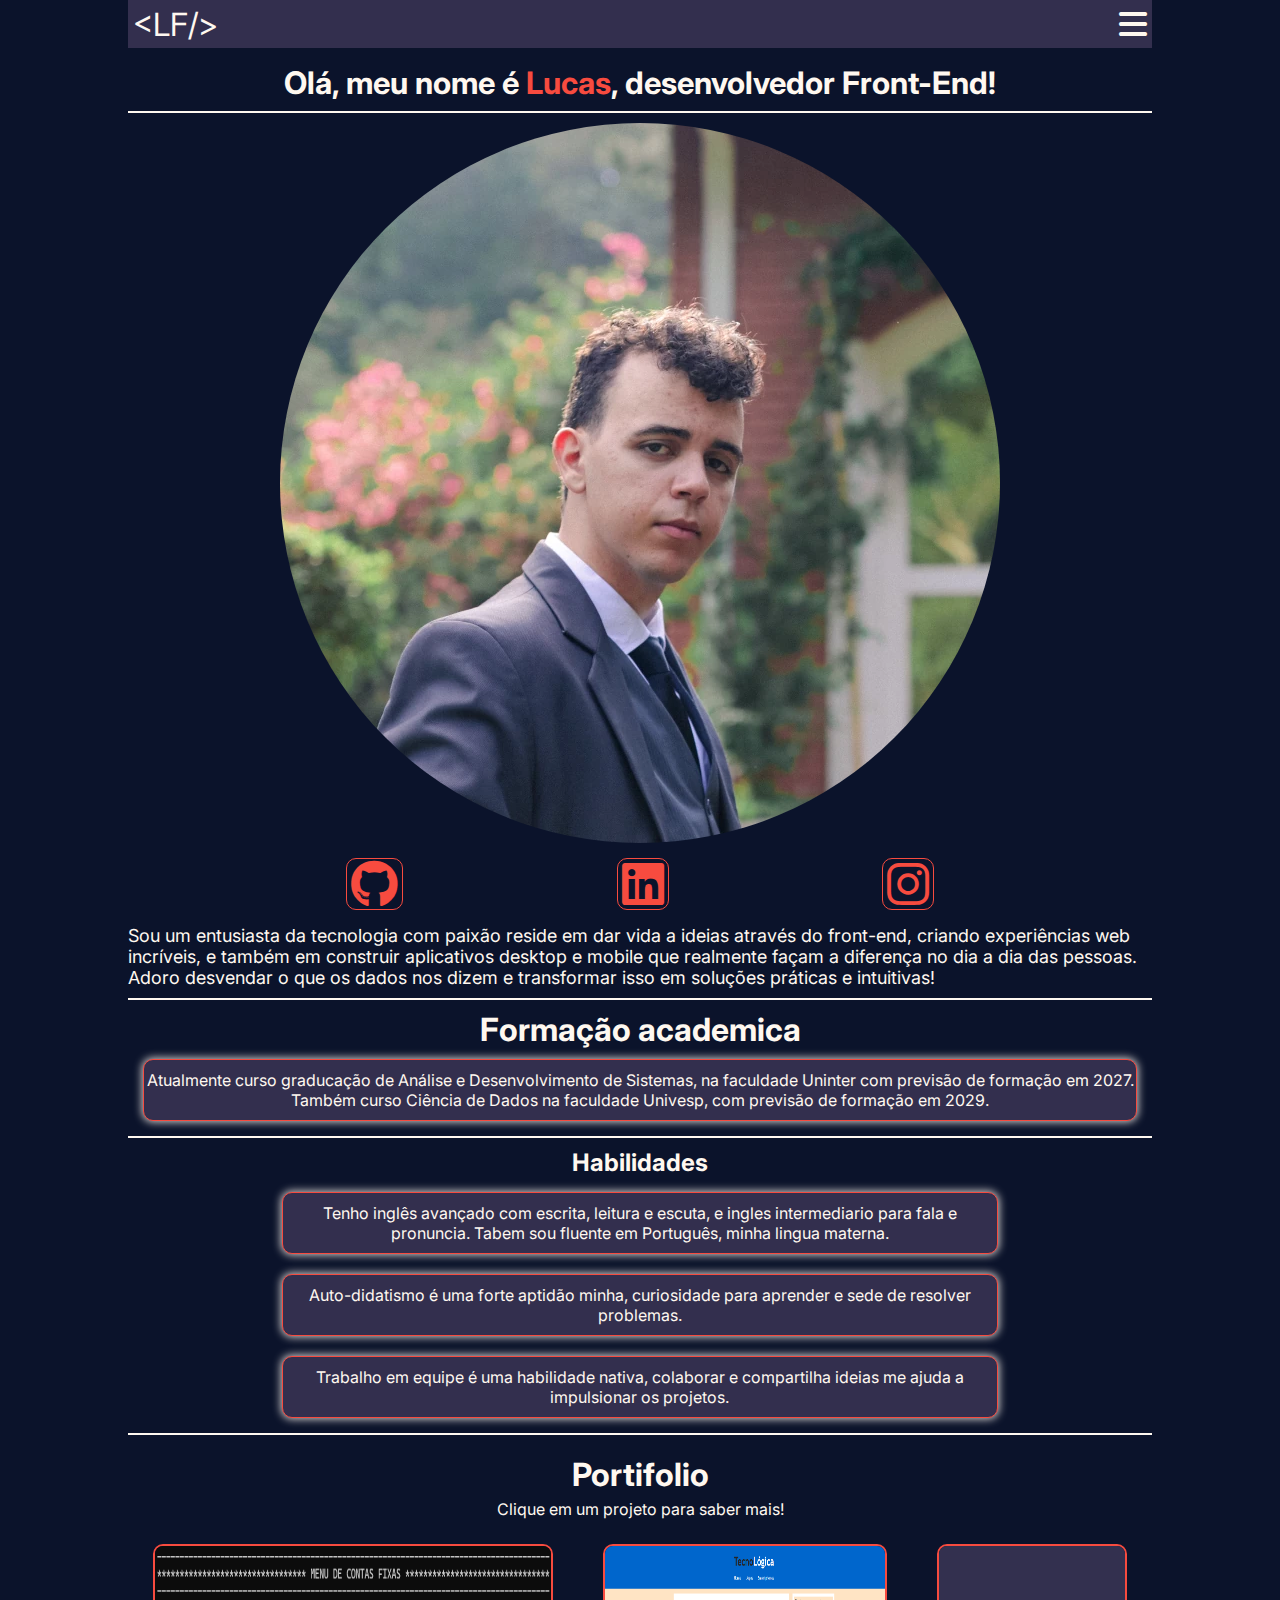
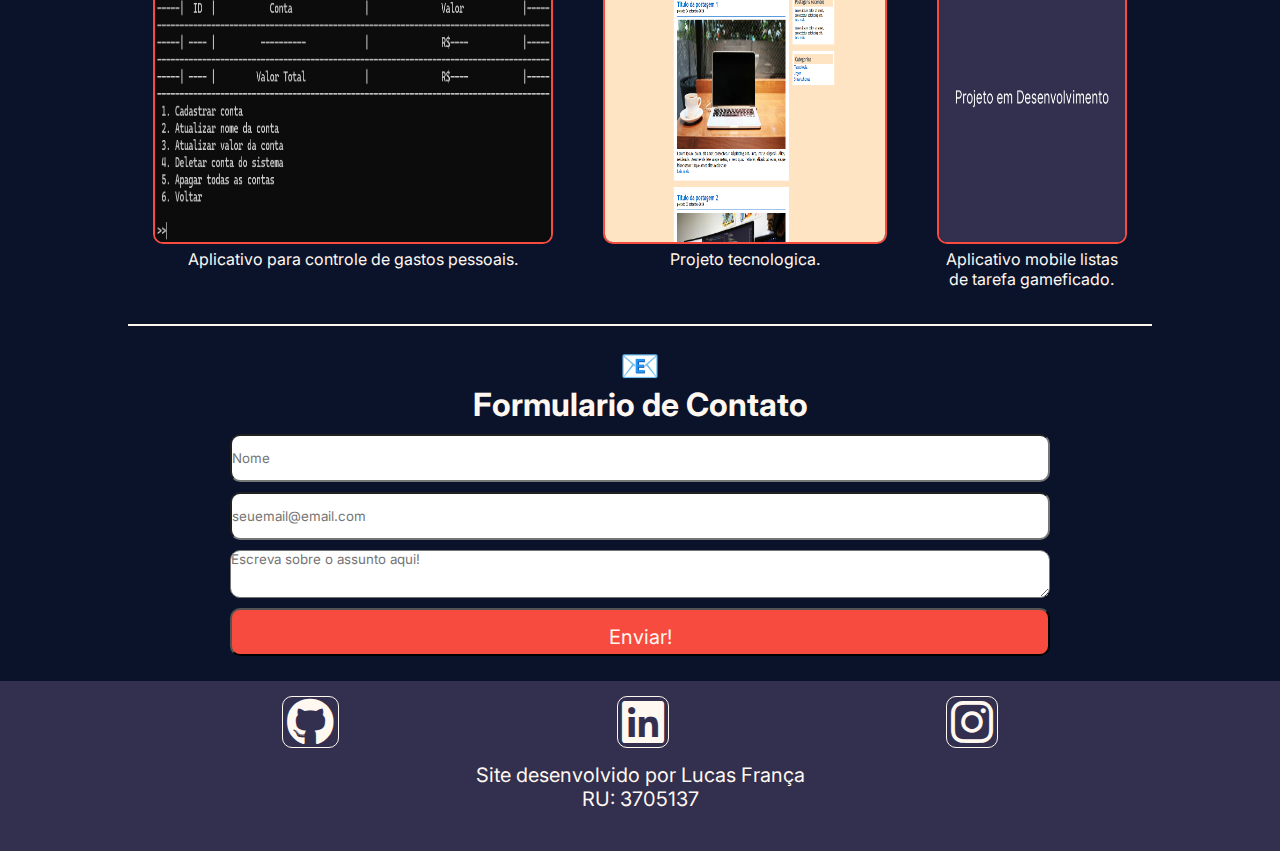
<file: index.html>
<!DOCTYPE html>
<html lang="en">
<head>
    <meta http-equiv="expires" content="0" />
    <meta charset="UTF-8">
    <meta name="viewport" content="width=device-width, initial-scale=1.0">
    <link rel="stylesheet" href="style.css">

    <!--Codigo abaixo faz download das fontes para o site-->
    <link rel="preconnect" href="https://fonts.googleapis.com">
    <link rel="preconnect" href="https://fonts.gstatic.com" crossorigin>
    <link href="https://fonts.googleapis.com/css2?family=Inter:ital,opsz@1,14..32&display=swap" rel="stylesheet">

    <!--Codigo abaixo faz download dos icones-->
    <link rel="stylesheet" href="https://cdnjs.cloudflare.com/ajax/libs/font-awesome/6.7.2/css/all.min.css" integrity="sha512-Evv84Mr4kqVGRNSgIGL/F/aIDqQb7xQ2vcrdIwxfjThSH8CSR7PBEakCr51Ck+w+/U6swU2Im1vVX0SVk9ABhg==" crossorigin="anonymous" referrerpolicy="no-referrer" />
    <title>Portifolio</title>
</head>
<body>
    <!-- Top menu -->
    <header class="header">
        <div id="cabecalho">
            <a href="/" class="logo">&ltLF/&gt</a>
            <i class="fa-solid fa-bars" id="botao-menu-nav" onclick="toggleMenu()"></i>
        </div>
        <nav id="menu-navegacao">
            <ul>
                <li><a href="#foto-lf" class="links-navegacao" onclick="esconderMenu(menu_navegacao, botao_nav)">Sobre mim</a></li>
                <li><a href="#formacao" class="links-navegacao" onclick="esconderMenu(menu_navegacao, botao_nav)">Formação</a></li>
                <li><a href="#portifolio" class="links-navegacao" onclick="esconderMenu(menu_navegacao, botao_nav)">Portifolio</a></li>
                <li><a href="#contato" class="links-navegacao" onclick="esconderMenu(menu_navegacao, botao_nav)">Contato</a></li>
            </ul>
        </nav>
    </header>
    
    <!-- Sessao do sobre mim -->
    <section class="sobre-mim">
        <h1>Olá, meu nome é <span class="nome-colorido">Lucas</span>, <span>desenvolvedor Front-End!</span></h1>
        <!-- <h2>Desenvolvo apps e front-ends que impressionam e engajam. Bora conversar?</h2> -->
        <div class="line"></div>
        <img src="/imgs/Retrato.webp" alt="Foto do desenvolvedor Lucas França" srcset="" id="foto-lf">
        
        <!-- Sessao com icones e links para redes sociais -->
         <ul class="links-redes-sociais">
            <li class="redes-list">
                <a href="https://github.com/lucasezequielfranca/" target="_blank" class="alink"><i class="fa-brands fa-github"></i><span class="nome-redes-sociais">GitHub</span></a>
            </li>
            <li class="redes-list">
                <a href="https://linkedin.com/in/lucasezequielfranca/" target="_blank"><i class="fa-brands fa-linkedin"></i><span class="nome-redes-sociais">LinkedIn</span></a>
            </li>
            <li class="redes-list">
                <a href="http://instagram.com/lusca.franca" target="_blank"><i class="fa-brands fa-instagram"></i><span class="nome-redes-sociais">Instagram</span></a>
            </li>
         </ul>
        <p>
            Sou um entusiasta da tecnologia com paixão reside em dar vida a ideias através do front-end, criando experiências web incríveis, e também em construir aplicativos desktop e mobile que realmente façam a diferença no dia a dia das pessoas. Adoro desvendar o que os dados nos dizem e transformar isso em soluções práticas e intuitivas!
        </p>
        <div class="line"></div>
    </section>

    <!-- Sessao formacao academica e habilidades -->
    <section class="formacao-habilidades-section">
        <h1>Formação academica</h1>
        <div class="formacao-div" id="formacao">
            <p class="formacao">Atualmente curso graducação de Análise e Desenvolvimento de Sistemas, na faculdade Uninter com previsão de formação em 2027. Também curso Ciência de Dados na faculdade Univesp, com previsão de formação em 2029.</p>
        </div>
        <div class="line"></div>
        <h2>Habilidades</h2>
        <div class="habilidades-div">
            <p class="habilidades">Tenho inglês avançado com escrita, leitura e escuta, e ingles intermediario para fala e pronuncia. Tabem sou fluente em Português, minha lingua materna.</p>
            <p class="habilidades">Auto-didatismo é uma forte aptidão minha, curiosidade para aprender e sede de resolver problemas.</p>
            <p class="habilidades">Trabalho em equipe é uma habilidade nativa, colaborar e compartilha ideias me ajuda a impulsionar os projetos.</p>
        </div>
        <div class="line"></div>
    </section>

    <!-- Sessao do portifolio -->
     <section class="portifolio-section" id="portifolio">
        <h1>Portifolio</h1>
        <p class="aviso">Clique em um projeto para saber mais!</p>
        <div class="projetos-poll">
             <!-- projeto inicio -->
            <article class="projeto">
                <a href="https://github.com/lucasezequielfranca/Controle-Gastos" class="projeto-link">
                    <img src="imgs/Contas projeto img.png" alt="" srcset="" class="projeto-img">
                    <p class="projeto-nome">Aplicativo para controle de gastos pessoais.</p>
                </a>
            </article>
            <!-- projeto fim -->
              <!-- projeto inicio -->
            <article class="projeto">
                <a href="/projeto_tecnologica/projetotecnologica.html" target="_blank" class="projeto-link">
                    <img src="imgs/Projeto tecno print.png" alt="" srcset="" class="projeto-img">
                    <p class="projeto-nome">Projeto tecnologica.</p>
                </a>
            </article>
            <!-- projeto fim -->
             <!-- projeto inicio -->
            <article class="projeto">
                <a href="#" class="projeto-link">
                    <img src="imgs/Projeto em Desenvolvimento.jpg" alt="" srcset="" class="projeto-img">
                    <p class="projeto-nome">Aplicativo mobile listas de tarefa gameficado.</p>
                </a>
            </article>
            <!-- projeto fim -->
        </div>
        <div class="line"></div>
     </section>

     <!-- Sessao Contato -->
      <section class="contato-section" id="contato">
        <h1>📧 <br>Formulario de Contato</h1>
        <form action="https://formsubmit.co/lucas.e.franca.contato@gmail.com" method="POST" class="form-contato">
            <input type="text" name="nome" placeholder="Nome" required>
            <input type="email" name="email" placeholder="seuemail@email.com"  required>
            <input type="hidden" name="_next" value="https://lucasezequielfranca.github.io/obrigado.html">
            <textarea name="message" placeholder="Escreva sobre o assunto aqui!"></textarea>
            <button type="submit">Enviar!</button>
        </form> 
      </section>

      <!-- Footer -->
       <section class="footer-section">
        <ul class="links-redes-sociais">
            <li class="redes-list">
                <a href="https://github.com/lucasezequielfranca/" target="_blank" class="alink"><i class="fa-brands fa-github"></i><span class="nome-redes-sociais">GitHub</span></a>
            </li>
            <li class="redes-list">
                <a href="https://linkedin.com/in/lucasezequielfranca/" target="_blank"><i class="fa-brands fa-linkedin"></i><span class="nome-redes-sociais">LinkedIn</span></a>
            </li>
            <li class="redes-list">
                <a href="http://instagram.com/lusca.franca" target="_blank"><i class="fa-brands fa-instagram"></i><span class="nome-redes-sociais">Instagram</span></a>
            </li>
         </ul>
         <p>Site desenvolvido por Lucas França <br> RU: 3705137</p>
       </section>
    

    <!-- Java Script -->
    <script>
        var header = document.querySelector('.header')
        var menu_navegacao = document.getElementById("menu-navegacao")
        var cabecalho = document.getElementById("cabecalho")
        var nav_ul = document.querySelector('#menu-navegacao > ul')
        var botao_nav = document.querySelector('#botao-menu-nav')
        document.addEventListener("DOMContentLoaded", function(){
            menu_navegacao.style.translate = '0 -100%'
            menu_navegacao.style.display = 'none'
        })

        function toggleMenu() {
            // checa se o menu esta escondido
            if(menu_navegacao.style.display == 'none') {
                abrirMenu(menu_navegacao, botao_nav)
                return
            }
            esconderMenu(menu_navegacao, botao_nav)
        }
        function abrirMenu(menu, botao) {
            menu.style.display = 'flex'
            menu.style.translate = '0px'
            botao.className = "fa-solid fa-x"
        }
        function esconderMenu(menu, botao) {
            menu.style.translate = '0 -100%'
            menu.style.display = 'none'
            botao.className = "fa-solid fa-bars"
        }

    </script>
</body>
</html>
</file>
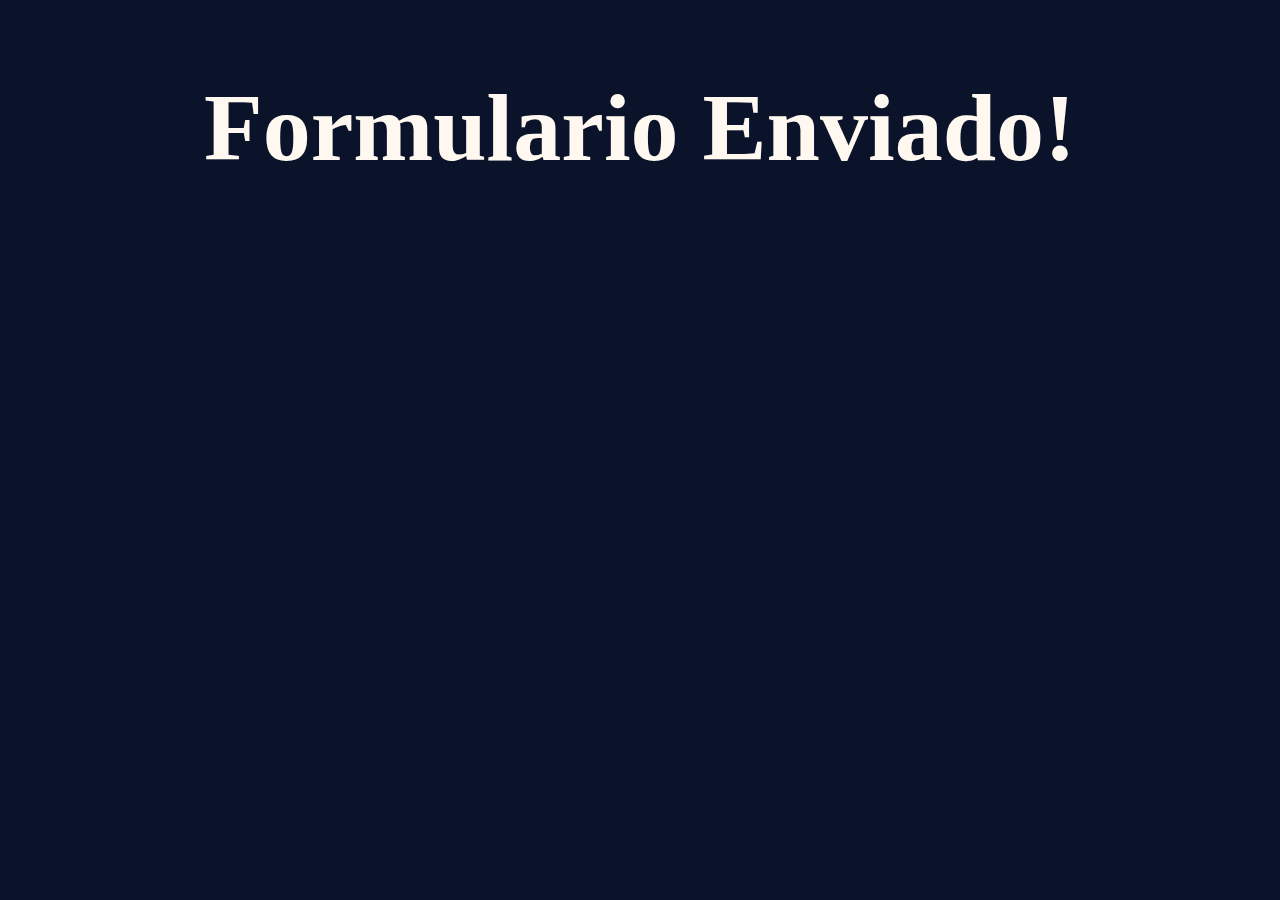
<file: obrigado.html>
<!DOCTYPE html>
<html lang="en">
<head>
    <meta charset="UTF-8">
    <meta name="viewport" content="width=device-width, initial-scale=1.0">
    <title>Formulario enviado!</title>
    <style>
        body {
            display: flex;
            justify-content: center;
            align-items: center;
            align-content: center;
            background-color: #0b132b;
            color: #fff8f0;
            font-size: 48px;
        }
    </style>
</head>
<body>
    <h1>Formulario Enviado!</h1>
</body>
</html>
</file>
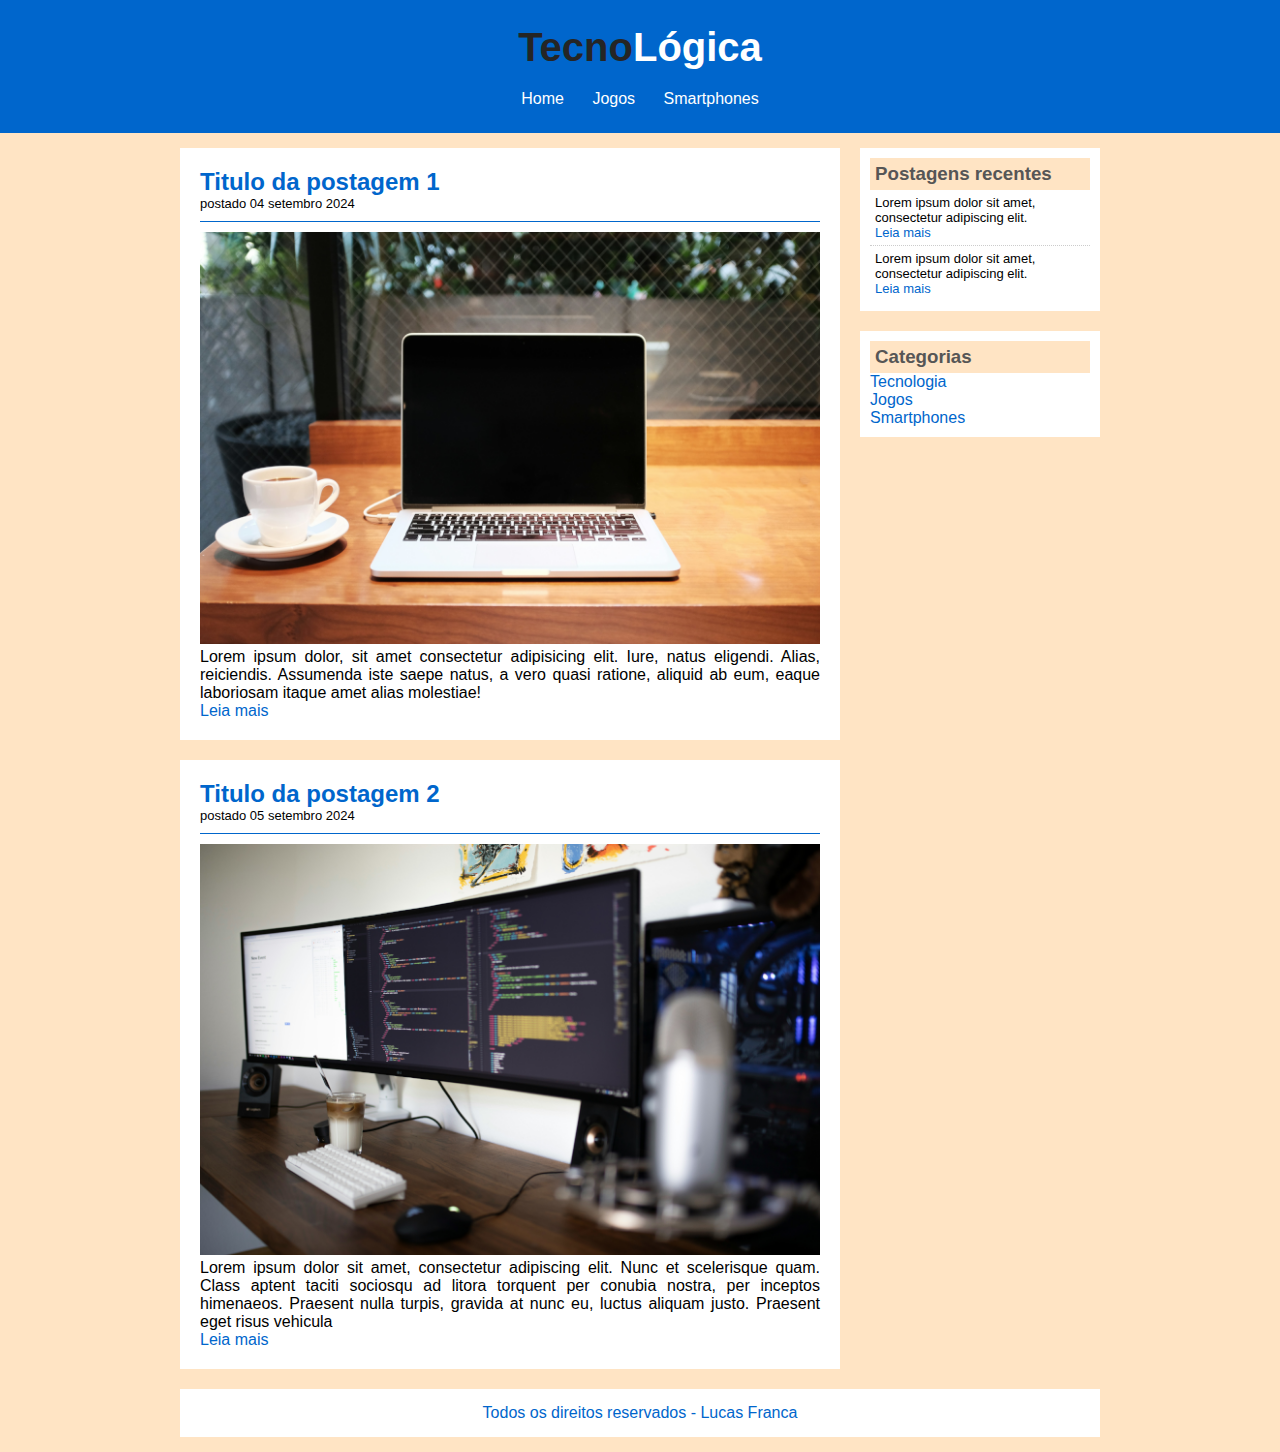
<file: projeto_tecnologica/projetotecnologica.html>
<!DOCTYPE html>
<html lang="pt-br">

<head>
    <meta charset="UTF-8">
    <meta name="viewport" content="width=device-width, initial-scale=1.0">
    <title>TecnoLógica - Tudo sobre tecnologia</title>

    <link rel="stylesheet" href="css/style.css">
</head>

<body>

    <div id="header">

        <div id="logo">
            <h1>Tecno<span class="white">Lógica</span></h1>
        </div>
    
        <div id="menu">
            <a href="index.html">Home</a>
            <a href="jogos.html">Jogos</a>
            <a href="smartphones.html">Smartphones</a>
        </div>

    </div>

    <div id="content">

        <div id="posts">

            <!-- abertura postagem -->
            <div class="post">
                <h2>Titulo da postagem 1</h2>
                <span class="data-post">postado 04 setembro 2024</span>
                <img class="img-post" src="imagens/tecnologia01.png">
                <p>
                    Lorem ipsum dolor, sit amet consectetur adipisicing elit. Iure, natus eligendi. Alias, reiciendis. Assumenda iste saepe natus, a vero quasi ratione, aliquid ab eum, eaque laboriosam itaque amet alias molestiae!
                </p>
                <a href="">Leia mais</a>
            </div>
            <!--fechamento postagem -->

            <!-- abertura postagem -->
            <div class="post">
                <h2>Titulo da postagem 2</h2>
                <span class="data-post">postado 05 setembro 2024</span>
                <img class="img-post" src="imagens/tecnologia02.png">
                <p>
                    Lorem ipsum dolor sit amet, consectetur adipiscing elit. Nunc et scelerisque quam. Class aptent taciti sociosqu ad litora torquent per conubia nostra, per inceptos himenaeos. Praesent nulla turpis, gravida at nunc eu, luctus aliquam justo. Praesent eget risus vehicula
                </p>
                <a href="">Leia mais</a>
            </div>
            <!--fechamento postagem -->

        </div>
    
        <div id="right-side">

            <div class="content-right">
                <h3>Postagens recentes</h3>

                <div class="post-right">
                    <p>Lorem ipsum dolor sit amet, consectetur adipiscing elit.</p>
                    <a href="">Leia mais</a>
                </div>

                <div class="post-right" style="border-bottom: none;">
                    <p>Lorem ipsum dolor sit amet, consectetur adipiscing elit.</p>
                    <a href="">Leia mais</a>
                </div>

            </div>

            <div class="content-right">
                <h3>Categorias</h3>

                <a href="">Tecnologia</a><br>
                <a href="">Jogos</a><br>
                <a href="">Smartphones</a><br>
                
            </div>

        </div>

        <div id="footer">
            Todos os direitos reservados - Lucas Franca
        </div>

    </div>
</body>

</html>
</file>
<file: style.css>
/* Seguiremos com o padrao de codigo mobile first */

/* Ajustes Gerais */
:root {
    /* Define cores personalizadas nas variaveis abaixo */
    --font-color: #fff8f0;
    --less-background-color: #332f4e;
    --nav-background-color: #5e4d72;
    --background-color: #0b132b;
    --highlight-color: #f74b3f;
}

* {
    margin: 0;
    padding: 0;
    box-sizing: border-box;
    text-decoration: none;
    font-family: Inter, sans-serif;
    color: var(--font-color);
}

body {
    background-color: var(--background-color);
}

.line {
    background-color: var(--font-color);
    margin-top: 10px;
    margin-bottom: 10px;
    height: 2px;
    width: 100%;
}

/* Header*/
.header {
    display: flex;
    flex-flow: column nowrap;
    position: fixed;
    top: 0px;
    width: 100%;
}
#cabecalho {
    display: flex;
    justify-content: space-between;
    align-items: center;
    height: 48px;
    padding: 0px 5px;
    font-size: 32px;
    background-color: var(--less-background-color);
    z-index: 1;

}

#cabecalho > * {
    color: var(--font-color);
}

#botao-menu-nav {
    z-index: 2;
}

#menu-navegacao {
    padding-top: 0px;
    width: 100%;
}

#menu-navegacao > ul {
    width: 100%;
    /* background-color: var(--nav-background-color); */
    border: 2px solid var(--background-color);
    display: flex;
    flex-flow: row wrap;
    list-style-type: none;
    backdrop-filter: blur(6px);
    align-items: center;
}
#menu-navegacao > ul > li {
    width: 50%;
    padding: 2px;
    align-items: center;
    text-align: center;
}
.links-navegacao {
    font-size: 28px;
    color: var(--font-color);
    
}

/* Fim do Header */

/* Sobre mim */
.sobre-mim {
    display: flex;
    flex-flow: column nowrap;
    margin-left: 10px;
    margin-right: 10px;
    align-items: center;
}

.sobre-mim > h1 {
    text-align: left;
    font-size: 31px;
    margin-top: 64px;
}
.nome-colorido {
    color: var(--highlight-color);
}


#foto-lf {
    max-width: 100%;
    border-radius: 100%;
}

.links-redes-sociais {
    display: flex;
    list-style-type: none;
    justify-content: space-evenly;
    width: 100%;
    margin-top: 10px;
    padding: 5px;
}
.redes-list > a > *  {
    border: 1px solid var(--highlight-color);
    border-radius: 10px;
    padding: 1px 4px;
    color: var(--highlight-color);
    font-size: 48px;
}
.nome-redes-sociais {
    display: none;
}

.sobre-mim > p {
    margin-top: 10px;
    font-size: 18px;
}
/* Fim sobre mim */

/* Formacao habilidades */
.formacao-habilidades-section {
    display: flex;
    flex-flow: column nowrap;
    margin-left: 10px;
    margin-right: 10px;
    align-items: center;
}
.formacao-div {
    display: flex;
    flex-flow: column nowrap;
    align-items: center;
}
.formacao {
    margin-top: 10px;
    display: inline-flex;
    text-align: center;
    background-color: var(--less-background-color);
    margin-left: 15px;
    margin-right: 15px;
    padding: 10px 0px;
    border-radius: 10px;
    border: 1px solid var(--highlight-color);
    box-shadow: 0px 0px 8px 1px rgba(255,248,240,0.85);
    margin-bottom: 5px;
}

.habilidades-div {
    display: flex;
    flex-flow: column wrap;
    align-items: center;
}
.habilidades {
    flex-grow: 0;
    margin-top: 10px;
    text-align: center;
    background-color: var(--less-background-color);
    margin-left: 15px;
    margin-right: 15px;
    padding: 10px 0px;
    border-radius: 10px;
    border: 1px solid var(--highlight-color);
    box-shadow: 0px 0px 8px 1px rgba(255,248,240,0.85);
    margin-top: 15px;
    margin-bottom: 5px;
    max-width: 70%;
}
/* Fim formacao */

/* Portfolo */
.portifolio-section {
    display: flex;
    flex-flow: column;
    align-items: center;
    margin: 10px;
}


.portifolio-section > p {
    margin-top: 5px;
    text-align: center;
}

.projeto {
    margin: 25px;
}

.projeto-link {
    display: flex;
    flex-flow: column;

}
.projeto-nome {
    text-align: center;
    margin-top: 5px;
}


.projeto-img {
    max-width: 100%;
    border-radius: 10px;
    border: 2px solid var(--highlight-color);
}


/* Contato */

.contato-section {
    display: flex;
    flex-flow: column;
    align-items: center;
    width: 100%;
    margin-bottom: 20px;
}
.contato-section > h1 {
    text-align: center;
    margin-bottom: 5px;
}

.form-contato {
    width: 100%;
    display: flex;
    flex-flow: column;
    align-items: center;
    
}
.form-contato > * {
    width: 80%;
    height: 48px;
    margin: 5px 0px;
    border-radius: 10px;
    color: var(--background-color);
    outline: none;
    transition: all .2s;
    resize: vertical;   
}

.form-contato > *:hover, .form-contato > *:focus {
    border-color: var(--highlight-color);
    box-shadow: 0 0 0 3px var(--highlight-color);

}

.form-contato > button {
    padding: 15px;
    background-color: var(--highlight-color);
    color: var(--font-color);
    font-size: 20px;
    cursor: pointer;
    
}

/* Footer */
.footer-section {
    display: flex;
    flex-flow: column;
    align-items: center;
    margin-top: 15px;
    height: 100%;
    margin-bottom: 0px;
    padding-bottom: 40px;
    background-color: var(--less-background-color);
}
.footer-section > p {
    font-size: 20px;
    text-align: center;
}

.footer-section > .links-redes-sociais {
    display: flex;
    list-style-type: none;
    justify-content: space-evenly;
    width: 100%;
    margin-top: 10px;
    padding: 5px;
    margin-bottom: 10px;
}
.footer-section > .links-redes-sociais > .redes-list > a > *  {
    border: 1px solid var(--font-color);
    border-radius: 10px;
    padding: 1px 4px;
    color: var(--font-color);
    font-size: 48px;
}

/* Codigo restante das telas */
/* Codigo restante das telas
*****************************
********************************
*******************************
*********************************
*********************************
********************************** */
@media screen and (min-width: 767px){
    * {
    margin: 0;
    padding: 0;
    box-sizing: border-box;
    text-decoration: none;
    font-family: Inter, sans-serif;
    color: var(--font-color);
    }

    .header {
    display: flex;
    flex-flow: column nowrap;
    position: fixed;
    top: 0px;
    width: 80%;
    align-content: center;
    margin-left: 10%;
    }
    .sobre-mim {
    display: flex;
    flex-flow: column nowrap;
    margin-left: 10px;
    margin-right: 10px;
    align-items: center;
    width: 80%;
    align-content: center;
    margin-left: 10%;
    background-color: var(--background-color);
    }
    .formacao-habilidades-section {
    display: flex;
    flex-flow: column nowrap;
    margin-left: 10px;
    margin-right: 10px;
    align-items: center;
    width: 80%;
    align-content: center;
    margin-left: 10%;
    background-color: var(--background-color);
    }
    .portifolio-section {
    display: flex;
    flex-flow: column;
    align-items: center;
    width: 80%;
    align-content: center;
    margin-left: 10%;
    background-color: var(--background-color);
    }
    .projetos-poll {
        display: flex;
        flex-flow: row;
    }

    .projeto-img {
    max-width: 100%;
    height: 300px;
    }

    .contato-section {
    display: flex;
    flex-flow: column;
    align-items: center;
    margin-bottom: 20px;
    width: 80%;
    align-content: center;
    margin-left: 10%;
    background-color: var(--background-color);
    }
}
</file>
<file: projeto_tecnologica/css/style.css>
/*
****** Limpar formatações ******
*/
* {
    margin: 0;
    padding: 0;
}
/*
****** Formatacoes genericas *******
*/
body{
    font-size: 16px;
    font-family: 'Trebuchet MS', 'Lucida Sans Unicode', 'Lucida Grande', 'Lucida Sans', Arial, sans-serif;
    background-color: bisque;
}
h1{
    color: #252525;
    font-size: 40px;
}
h2{
    color: #0066cc;
}
h3{
    color: #565656;
    background: bisque;
    padding: 5px;
}



/*
****** Header ******
*/
#header {
    background-color: #0066cc;
    padding: 15px;
    text-align: center;
}
#logo, #menu {
    padding: 10px;
    
}
#header a:link, #header a:visited{
    color: #FFFFFF;
    padding: 8px 12px;
}
#header a:hover{
    color: #0066cc;
    background: #FFFFFF;
    text-decoration: none;
}
.white{
    color: #FFFFFF;
}
/*
****** CONTENT ******
*/
#content{
    width: 920px;
    margin: 0px auto;
    padding: 15px;
}
#posts{
    width: 660px;
    float: left;
}
.post{
    padding: 20px;
    margin-bottom: 20px;
    background: #FFFFFF;
    text-align: justify;
    
}
.data-post{
    font-size: 13px;
    border-bottom: 1px solid #0066cc;
    padding-bottom: 10px;
    margin-bottom: 10px;
    display: block;
}
.img-post{
    width: 620px;
}
/*
****** RIGHT-SIDE ******
*/
#right-side{
    width: 240px;
    float: right;
}
.content-right{
    background: #FFFFFF;
    padding: 10px;
    margin-bottom: 20px;
}
.post-right{
    font-size: 13px;
    padding: 5px;
    border-bottom: 1px dotted #CCCCCC;
}

/*
****** FORMATACAO LINKS *******
*/
a{
    text-decoration: none;
}
a:link, a:visited{
    color: #0066cc;
}
a:hover{
    text-decoration: underline;
}

/*
****** FOOTER ******
*/
#footer{
    clear:both;
    text-align: center;
    padding: 15px;
    background: #FFFFFF;
    color: #0066cc;
}
</file>
